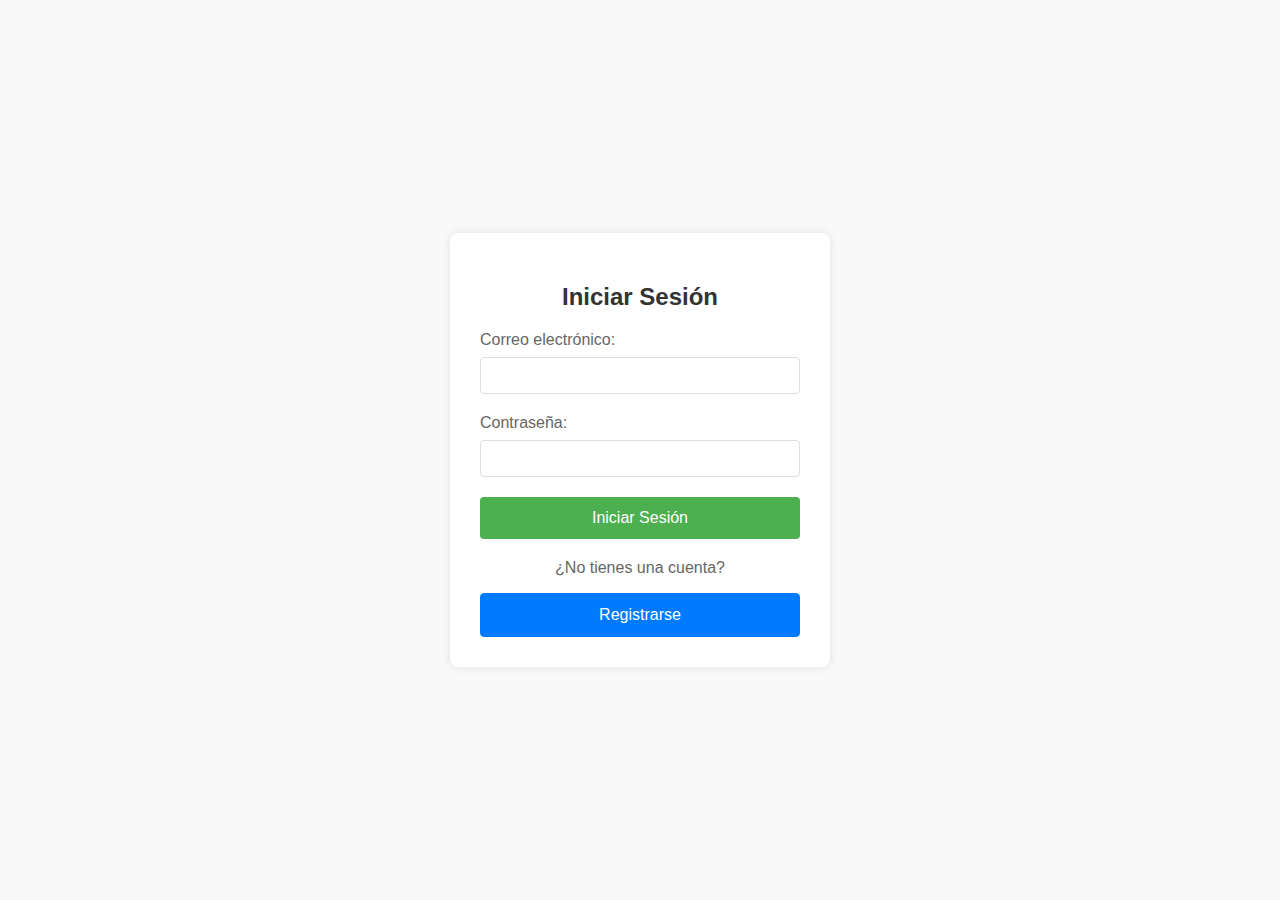
<file: DESKTOP/login.html>
<!DOCTYPE html>
<html lang="en">
<head>
  <meta charset="UTF-8">
  <meta name="viewport" content="width=device-width, initial-scale=1.0">
  <title>Login y Registro</title>
  <link rel="stylesheet" href="css/login.css">
</head>
<body>
  <div class="login-container">
    <form id="login-form">
      <h2>Iniciar Sesión</h2>
      <div class="form-group">
        <label for="email">Correo electrónico:</label>
        <input type="email" id="email" name="email" required>
      </div>
      <div class="form-group">
        <label for="password">Contraseña:</label>
        <input type="password" id="password" name="password" required>
      </div>
      <button type="submit">Iniciar Sesión</button>
    </form>
    <div class="register-link">
      <p>¿No tienes una cuenta?</p>
      <button id="register-link-btn">Registrarse</button>
    </div>
  </div>

  <script>
    document.getElementById('register-link-btn').onclick = function() {
      window.location.href = "register.html";
    };
  </script>
</body>
</html>
</file>
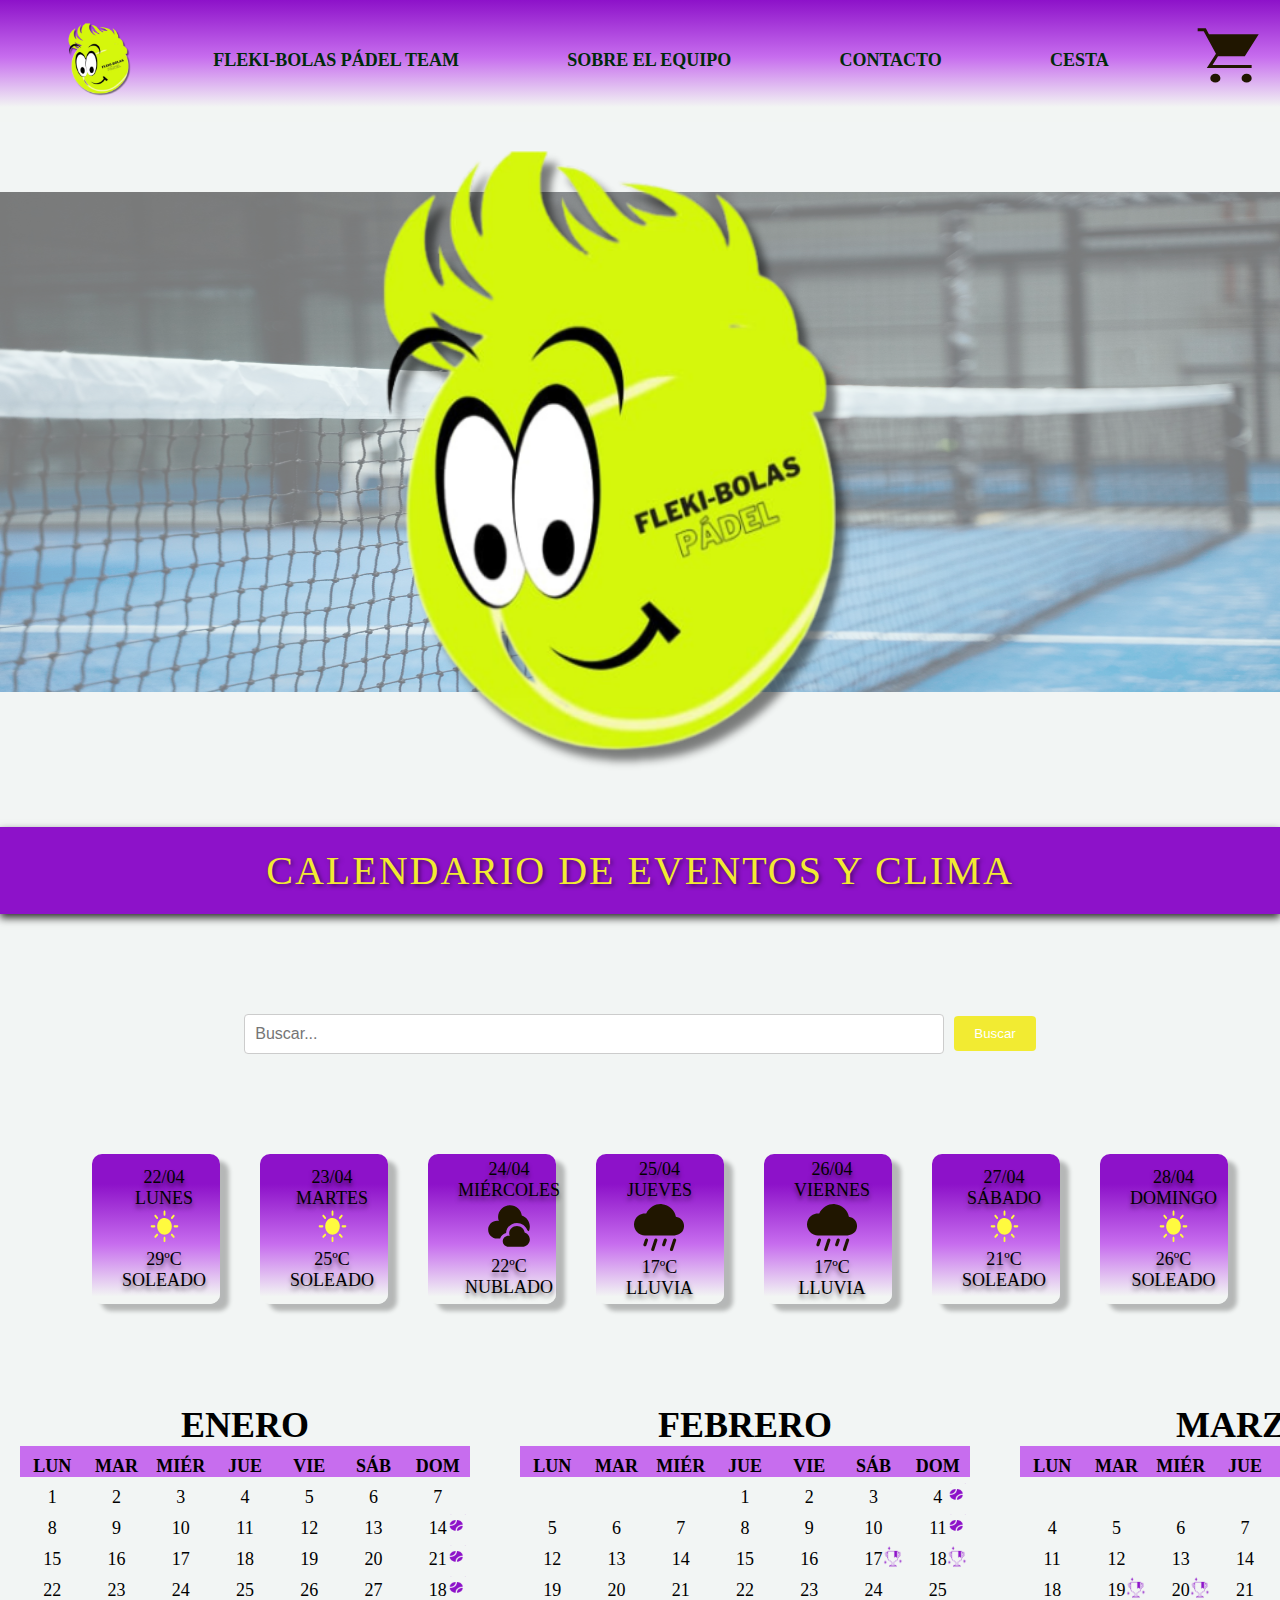
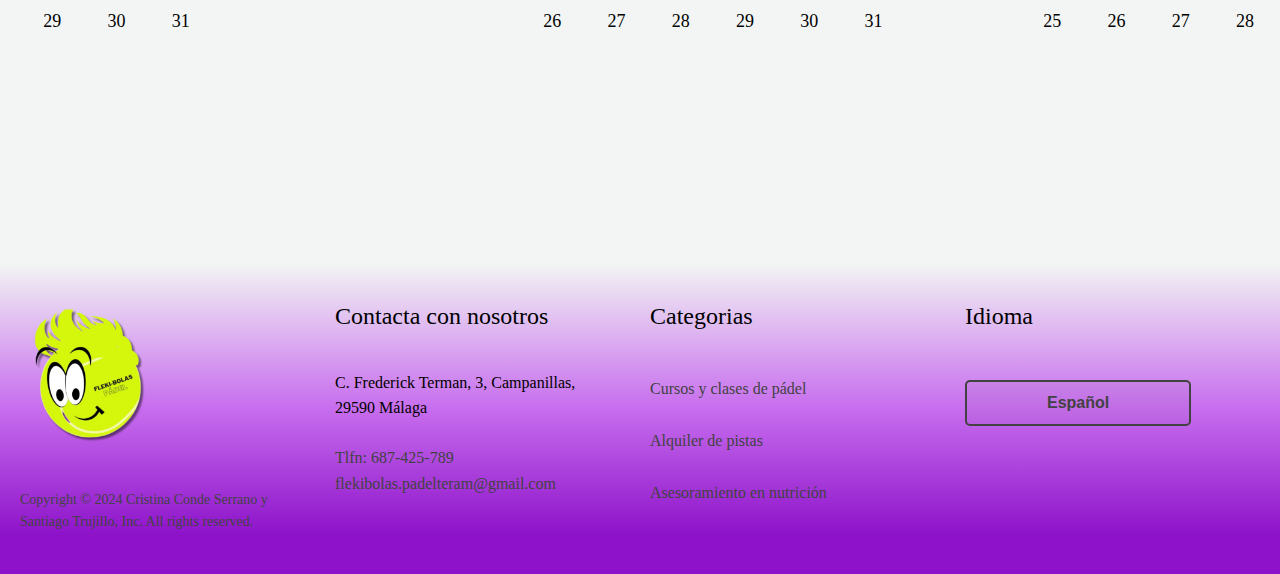
<file: DESKTOP/paginaInicioConLogin.html>
<!DOCTYPE html>
<html lang="en">
<head>
  <meta charset="UTF-8" />
  <meta http-equiv="X-UA-Compatible" content="IE=Edge">
  <meta name="viewport" content="width=device-width, initial-scale=1">
  <title>FLEKI-BOLAS PADEL TEAM</title>
  <link rel="preconnect" href="https://fonts.googleapis.com">
  <link rel="preconnect" href="https://fonts.gstatic.com" crossorigin>
  <link href="https://fonts.googleapis.com/css2?family=Roboto:wght@400;500;700&display=swap" rel="stylesheet">
  <link rel="preconnect" href="https://fonts.googleapis.com">
  <link rel="preconnect" href="https://fonts.gstatic.com" crossorigin>
  <link href="https://fonts.googleapis.com/css2?family=Inter:wght@400&display=swap" rel="stylesheet">
  <link rel="preconnect" href="https://fonts.googleapis.com">
  <link rel="preconnect" href="https://fonts.gstatic.com" crossorigin>
  <link href="https://fonts.googleapis.com/css2?family=Roboto+Flex:wght@400&display=swap" rel="stylesheet">
  <link rel="stylesheet" href="css/paginaInicioConLogin.css" />
  <link rel="stylesheet" href="css/prueba.css" />
  <script src="js/script.js"></script>
</head>
<div>
  <nav class="navegacion">
    <div class="header">
      <div class="logo-fleki">
        <img src="css/imagen/logo-fleki.png" alt="logo-fleki" class="logo-fleki">
      </div>
      <div class="fleki-bolas-padel-team">
        FLEKI-BOLAS PÁDEL TEAM
      </div>
      <div class="sobre-el-equipo">
        SOBRE EL EQUIPO
      </div>
      <div class="contacto">
        CONTACTO
      </div>
      <div class="carrito">
        CESTA 
      </div>
      <div class="icono-usuario">
        <svg xmlns="http://www.w3.org/2000/svg" width="62" height="55" viewBox="0 0 62 55" fill="none">
          <path d="M18.36 54.5884C16.9533 54.5884 15.7677 54.1665 14.8033 53.3226C13.8388 52.4787 13.3577 51.4423 13.36 50.2134C13.3622 48.9845 13.8433 47.9472 14.8033 47.1013C15.7677 46.2594 16.9533 45.8384 18.36 45.8384C19.7666 45.8384 20.9511 46.2594 21.9133 47.1013C22.8755 47.9433 23.3577 48.9806 23.36 50.2134C23.3622 51.4462 22.88 52.4826 21.9133 53.3226C20.9466 54.1626 19.7622 54.5845 18.36 54.5884ZM49.64 54.5884C48.2355 54.5884 47.0511 54.1665 46.0866 53.3226C45.1222 52.4787 44.64 51.4423 44.64 50.2134C44.64 48.9845 45.1222 47.9472 46.0866 47.1013C47.0511 46.2594 48.2355 45.8384 49.64 45.8384C51.0444 45.8384 52.23 46.2594 53.1966 47.1013C54.1588 47.9452 54.64 48.9826 54.64 50.2134C54.64 51.4423 54.1588 52.4787 53.1966 53.3226C52.2322 54.1665 51.0466 54.5884 49.64 54.5884ZM11.9733 6.12508H61.72L47.8266 28.3384H21L15.5366 37.0884H54.64V40.0051H9.80329L18.95 25.7134L6.69329 3.20841H0.666626V0.291748H8.80663L11.9733 6.12508Z" fill="#201600"/>
          </svg>
      </div>
    </div>
  </nav>

  <div class="contenedor-zona-1">
    <img src="css/imagen/card-3.jpg" alt="campo-padel-vacio-vista-lateral" class="imagen-zona-1-1">
    <img src="css/imagen/logo-fleki.png" alt="logo-fleki" class="imagen-zona-1-2">
  </div>

  <div class="texto-zona-2">
    CALENDARIO DE EVENTOS Y CLIMA
  </div>

  <div class="contenedor-busqueda">
    <input type="text" id="search-input" placeholder="Buscar...">
    <button id="search-btn">Buscar</button>
  </div>

  <div class="card-tiempo">
    <div class="card-dias">
      <div class="card-texto-lunes">
        <p>22/04</p>
        <p>LUNES</p>
        <svg xmlns="http://www.w3.org/2000/svg" width="31" height="35" viewBox="0 0 31 35" fill="none">
          <path d="M14.5855 5.77435V2.61986C14.5855 2.34098 14.6822 2.07353 14.8543 1.87634C15.0265 1.67914 15.2599 1.56836 15.5033 1.56836C15.7467 1.56836 15.9801 1.67914 16.1523 1.87634C16.3244 2.07353 16.4211 2.34098 16.4211 2.61986V5.77435C16.4211 6.05323 16.3244 6.32068 16.1523 6.51788C15.9801 6.71507 15.7467 6.82585 15.5033 6.82585C15.2599 6.82585 15.0265 6.71507 14.8543 6.51788C14.6822 6.32068 14.5855 6.05323 14.5855 5.77435ZM15.5033 8.92885C14.0512 8.92885 12.6316 9.42221 11.4242 10.3465C10.2168 11.2708 9.27577 12.5846 8.72006 14.1217C8.16435 15.6588 8.01895 17.3502 8.30225 18.9819C8.58555 20.6137 9.28482 22.1126 10.3116 23.289C11.3384 24.4655 12.6467 25.2666 14.0709 25.5912C15.4952 25.9158 16.9714 25.7492 18.313 25.1125C19.6546 24.4758 20.8013 23.3976 21.608 22.0143C22.4148 20.6309 22.8454 19.0046 22.8454 17.3408C22.8433 15.1106 22.0691 12.9724 20.6926 11.3954C19.3162 9.81833 17.4499 8.93129 15.5033 8.92885ZM7.51186 9.67279C7.68407 9.87009 7.91763 9.98094 8.16117 9.98094C8.40472 9.98094 8.63828 9.87009 8.81049 9.67279C8.9827 9.47548 9.07945 9.20788 9.07945 8.92885C9.07945 8.64982 8.9827 8.38222 8.81049 8.18492L6.97496 6.08192C6.80275 5.88461 6.56919 5.77377 6.32564 5.77377C6.0821 5.77377 5.84853 5.88461 5.67632 6.08192C5.50411 6.27922 5.40737 6.54682 5.40737 6.82585C5.40737 7.10488 5.50411 7.37249 5.67632 7.56979L7.51186 9.67279ZM7.51186 25.0089L5.67632 27.1119C5.50411 27.3092 5.40737 27.5768 5.40737 27.8558C5.40737 28.1349 5.50411 28.4025 5.67632 28.5998C5.84853 28.7971 6.0821 28.9079 6.32564 28.9079C6.56919 28.9079 6.80275 28.7971 6.97496 28.5998L8.81049 26.4968C8.89576 26.3991 8.9634 26.2831 9.00955 26.1554C9.0557 26.0278 9.07945 25.891 9.07945 25.7528C9.07945 25.6147 9.0557 25.4779 9.00955 25.3502C8.9634 25.2226 8.89576 25.1066 8.81049 25.0089C8.72522 24.9112 8.62399 24.8337 8.51258 24.7808C8.40117 24.728 8.28176 24.7007 8.16117 24.7007C8.04058 24.7007 7.92118 24.728 7.80976 24.7808C7.69835 24.8337 7.59713 24.9112 7.51186 25.0089ZM22.8454 9.98035C22.966 9.98046 23.0854 9.95335 23.1968 9.90058C23.3082 9.84781 23.4094 9.7704 23.4947 9.67279L25.3303 7.56979C25.5025 7.37249 25.5992 7.10488 25.5992 6.82585C25.5992 6.54682 25.5025 6.27922 25.3303 6.08192C25.1581 5.88461 24.9245 5.77377 24.681 5.77377C24.4374 5.77377 24.2038 5.88461 24.0316 6.08192L22.1961 8.18492C22.0676 8.33197 21.9801 8.51941 21.9446 8.72349C21.9091 8.92757 21.9273 9.13912 21.9968 9.33136C22.0664 9.52359 22.1841 9.68788 22.3352 9.8034C22.4862 9.91893 22.6638 9.98051 22.8454 9.98035ZM23.4947 25.0089C23.3225 24.8116 23.089 24.7007 22.8454 24.7007C22.6019 24.7007 22.3683 24.8116 22.1961 25.0089C22.0239 25.2062 21.9271 25.4738 21.9271 25.7528C21.9271 26.0319 22.0239 26.2995 22.1961 26.4968L24.0316 28.5998C24.1169 28.6975 24.2181 28.775 24.3295 28.8278C24.441 28.8807 24.5604 28.9079 24.681 28.9079C24.8015 28.9079 24.9209 28.8807 25.0324 28.8278C25.1438 28.775 25.245 28.6975 25.3303 28.5998C25.4155 28.5021 25.4832 28.3861 25.5293 28.2584C25.5755 28.1308 25.5992 27.994 25.5992 27.8558C25.5992 27.7177 25.5755 27.5809 25.5293 27.4532C25.4832 27.3256 25.4155 27.2096 25.3303 27.1119L23.4947 25.0089ZM6.32564 17.3408C6.32564 17.062 6.22895 16.7945 6.05684 16.5973C5.88472 16.4001 5.65128 16.2893 5.40788 16.2893H2.65458C2.41118 16.2893 2.17774 16.4001 2.00562 16.5973C1.83351 16.7945 1.73682 17.062 1.73682 17.3408C1.73682 17.6197 1.83351 17.8872 2.00562 18.0844C2.17774 18.2816 2.41118 18.3923 2.65458 18.3923H5.40788C5.65128 18.3923 5.88472 18.2816 6.05684 18.0844C6.22895 17.8872 6.32564 17.6197 6.32564 17.3408ZM15.5033 27.8558C15.2599 27.8558 15.0265 27.9666 14.8543 28.1638C14.6822 28.361 14.5855 28.6285 14.5855 28.9073V32.0618C14.5855 32.3407 14.6822 32.6082 14.8543 32.8053C15.0265 33.0025 15.2599 33.1133 15.5033 33.1133C15.7467 33.1133 15.9801 33.0025 16.1523 32.8053C16.3244 32.6082 16.4211 32.3407 16.4211 32.0618V28.9073C16.4211 28.6285 16.3244 28.361 16.1523 28.1638C15.9801 27.9666 15.7467 27.8558 15.5033 27.8558ZM28.352 16.2893H25.5987C25.3553 16.2893 25.1219 16.4001 24.9498 16.5973C24.7776 16.7945 24.681 17.062 24.681 17.3408C24.681 17.6197 24.7776 17.8872 24.9498 18.0844C25.1219 18.2816 25.3553 18.3923 25.5987 18.3923H28.352C28.5954 18.3923 28.8289 18.2816 29.001 18.0844C29.1731 17.8872 29.2698 17.6197 29.2698 17.3408C29.2698 17.062 29.1731 16.7945 29.001 16.5973C28.8289 16.4001 28.5954 16.2893 28.352 16.2893Z" fill="#FFFA3F" class="card-icono"/>
          </svg>
        <p>29ºC</p>
        <p>SOLEADO</p>
      </div>
    </div>

    <div class="card-dias">
      <div class="card-texto-lunes">
        <p>23/04</p>
        <p>MARTES</p>
        <svg xmlns="http://www.w3.org/2000/svg" width="31" height="35" viewBox="0 0 31 35" fill="none">
          <path d="M14.5855 5.77435V2.61986C14.5855 2.34098 14.6822 2.07353 14.8543 1.87634C15.0265 1.67914 15.2599 1.56836 15.5033 1.56836C15.7467 1.56836 15.9801 1.67914 16.1523 1.87634C16.3244 2.07353 16.4211 2.34098 16.4211 2.61986V5.77435C16.4211 6.05323 16.3244 6.32068 16.1523 6.51788C15.9801 6.71507 15.7467 6.82585 15.5033 6.82585C15.2599 6.82585 15.0265 6.71507 14.8543 6.51788C14.6822 6.32068 14.5855 6.05323 14.5855 5.77435ZM15.5033 8.92885C14.0512 8.92885 12.6316 9.42221 11.4242 10.3465C10.2168 11.2708 9.27577 12.5846 8.72006 14.1217C8.16435 15.6588 8.01895 17.3502 8.30225 18.9819C8.58555 20.6137 9.28482 22.1126 10.3116 23.289C11.3384 24.4655 12.6467 25.2666 14.0709 25.5912C15.4952 25.9158 16.9714 25.7492 18.313 25.1125C19.6546 24.4758 20.8013 23.3976 21.608 22.0143C22.4148 20.6309 22.8454 19.0046 22.8454 17.3408C22.8433 15.1106 22.0691 12.9724 20.6926 11.3954C19.3162 9.81833 17.4499 8.93129 15.5033 8.92885ZM7.51186 9.67279C7.68407 9.87009 7.91763 9.98094 8.16117 9.98094C8.40472 9.98094 8.63828 9.87009 8.81049 9.67279C8.9827 9.47548 9.07945 9.20788 9.07945 8.92885C9.07945 8.64982 8.9827 8.38222 8.81049 8.18492L6.97496 6.08192C6.80275 5.88461 6.56919 5.77377 6.32564 5.77377C6.0821 5.77377 5.84853 5.88461 5.67632 6.08192C5.50411 6.27922 5.40737 6.54682 5.40737 6.82585C5.40737 7.10488 5.50411 7.37249 5.67632 7.56979L7.51186 9.67279ZM7.51186 25.0089L5.67632 27.1119C5.50411 27.3092 5.40737 27.5768 5.40737 27.8558C5.40737 28.1349 5.50411 28.4025 5.67632 28.5998C5.84853 28.7971 6.0821 28.9079 6.32564 28.9079C6.56919 28.9079 6.80275 28.7971 6.97496 28.5998L8.81049 26.4968C8.89576 26.3991 8.9634 26.2831 9.00955 26.1554C9.0557 26.0278 9.07945 25.891 9.07945 25.7528C9.07945 25.6147 9.0557 25.4779 9.00955 25.3502C8.9634 25.2226 8.89576 25.1066 8.81049 25.0089C8.72522 24.9112 8.62399 24.8337 8.51258 24.7808C8.40117 24.728 8.28176 24.7007 8.16117 24.7007C8.04058 24.7007 7.92118 24.728 7.80976 24.7808C7.69835 24.8337 7.59713 24.9112 7.51186 25.0089ZM22.8454 9.98035C22.966 9.98046 23.0854 9.95335 23.1968 9.90058C23.3082 9.84781 23.4094 9.7704 23.4947 9.67279L25.3303 7.56979C25.5025 7.37249 25.5992 7.10488 25.5992 6.82585C25.5992 6.54682 25.5025 6.27922 25.3303 6.08192C25.1581 5.88461 24.9245 5.77377 24.681 5.77377C24.4374 5.77377 24.2038 5.88461 24.0316 6.08192L22.1961 8.18492C22.0676 8.33197 21.9801 8.51941 21.9446 8.72349C21.9091 8.92757 21.9273 9.13912 21.9968 9.33136C22.0664 9.52359 22.1841 9.68788 22.3352 9.8034C22.4862 9.91893 22.6638 9.98051 22.8454 9.98035ZM23.4947 25.0089C23.3225 24.8116 23.089 24.7007 22.8454 24.7007C22.6019 24.7007 22.3683 24.8116 22.1961 25.0089C22.0239 25.2062 21.9271 25.4738 21.9271 25.7528C21.9271 26.0319 22.0239 26.2995 22.1961 26.4968L24.0316 28.5998C24.1169 28.6975 24.2181 28.775 24.3295 28.8278C24.441 28.8807 24.5604 28.9079 24.681 28.9079C24.8015 28.9079 24.9209 28.8807 25.0324 28.8278C25.1438 28.775 25.245 28.6975 25.3303 28.5998C25.4155 28.5021 25.4832 28.3861 25.5293 28.2584C25.5755 28.1308 25.5992 27.994 25.5992 27.8558C25.5992 27.7177 25.5755 27.5809 25.5293 27.4532C25.4832 27.3256 25.4155 27.2096 25.3303 27.1119L23.4947 25.0089ZM6.32564 17.3408C6.32564 17.062 6.22895 16.7945 6.05684 16.5973C5.88472 16.4001 5.65128 16.2893 5.40788 16.2893H2.65458C2.41118 16.2893 2.17774 16.4001 2.00562 16.5973C1.83351 16.7945 1.73682 17.062 1.73682 17.3408C1.73682 17.6197 1.83351 17.8872 2.00562 18.0844C2.17774 18.2816 2.41118 18.3923 2.65458 18.3923H5.40788C5.65128 18.3923 5.88472 18.2816 6.05684 18.0844C6.22895 17.8872 6.32564 17.6197 6.32564 17.3408ZM15.5033 27.8558C15.2599 27.8558 15.0265 27.9666 14.8543 28.1638C14.6822 28.361 14.5855 28.6285 14.5855 28.9073V32.0618C14.5855 32.3407 14.6822 32.6082 14.8543 32.8053C15.0265 33.0025 15.2599 33.1133 15.5033 33.1133C15.7467 33.1133 15.9801 33.0025 16.1523 32.8053C16.3244 32.6082 16.4211 32.3407 16.4211 32.0618V28.9073C16.4211 28.6285 16.3244 28.361 16.1523 28.1638C15.9801 27.9666 15.7467 27.8558 15.5033 27.8558ZM28.352 16.2893H25.5987C25.3553 16.2893 25.1219 16.4001 24.9498 16.5973C24.7776 16.7945 24.681 17.062 24.681 17.3408C24.681 17.6197 24.7776 17.8872 24.9498 18.0844C25.1219 18.2816 25.3553 18.3923 25.5987 18.3923H28.352C28.5954 18.3923 28.8289 18.2816 29.001 18.0844C29.1731 17.8872 29.2698 17.6197 29.2698 17.3408C29.2698 17.062 29.1731 16.7945 29.001 16.5973C28.8289 16.4001 28.5954 16.2893 28.352 16.2893Z" fill="#FFFA3F" class="card-icono"/>
          </svg>
        <p>25ºC</p>
        <p>SOLEADO</p>
      </div>
    </div>

    <div class="card-dias">
      <div class="card-texto-lunes">
        <p>24/04</p>
        <p>MIÉRCOLES</p>
        <svg xmlns="http://www.w3.org/2000/svg" width="50" height="50" viewBox="0 0 50 50" fill="none">
          <path d="M38.0958 45.8333C42.3687 45.8333 45.8333 42.5417 45.8333 38.4792C45.8333 35.2625 43.6562 32.5271 40.625 31.5292C40.1979 27.8562 36.9167 25 32.9375 25C28.6625 25 25.1979 28.2917 25.1979 32.3542C25.1979 33.25 25.3687 34.1125 25.6771 34.9083C25.3061 34.8391 24.9295 34.8042 24.5521 34.8042C21.35 34.8042 18.75 37.2708 18.75 40.3188C18.75 43.3646 21.3479 45.8333 24.5542 45.8333H38.0958Z" fill="#201600"/>
          <path d="M44.8979 30.3125C44.4061 29.9312 43.8827 29.5924 43.3333 29.3C41.9583 24.9229 37.7375 21.875 32.9375 21.875C27.2 21.875 22.2625 26.25 22.0792 32.0208C19.3271 32.7916 17.0583 34.8166 16.1063 37.5H13.0958C8.16458 37.5 4.16667 33.55 4.16667 28.677C4.16667 23.802 8.16458 19.852 13.0958 19.852C13.6875 19.852 14.2667 19.9104 14.825 20.0187C14.3356 18.7116 14.0858 17.3269 14.0875 15.9312C14.0875 9.43329 19.4167 4.16663 25.9917 4.16663C32.1167 4.16663 37.1604 8.73746 37.825 14.6145C42.4833 16.2083 45.8333 20.5854 45.8333 25.7354C45.8333 27.3604 45.5 28.9062 44.8979 30.3125Z" fill="#201600"/>
          </svg>
        <p>22ºC</p>
        <p>NUBLADO</p>
      </div>
    </div>

    <div class="card-dias">
      <div class="card-texto-lunes">
        <p>25/04</p>
        <p>JUEVES</p>
        <svg xmlns="http://www.w3.org/2000/svg" width="51" height="51" viewBox="0 0 51 51" fill="none">
          <path d="M12.9937 37.5781C13.1885 37.6431 13.3686 37.7458 13.5236 37.8804C13.6787 38.015 13.8057 38.1788 13.8974 38.3625C13.9892 38.5462 14.0438 38.7462 14.0581 38.951C14.0725 39.1559 14.0464 39.3615 13.9812 39.5563L12.4187 44.2438C12.3598 44.4455 12.2609 44.6334 12.1278 44.796C11.9946 44.9586 11.83 45.0927 11.6439 45.1903C11.4577 45.2878 11.2537 45.3468 11.0442 45.3637C10.8347 45.3806 10.624 45.355 10.4246 45.2886C10.2252 45.2221 10.0413 45.1161 9.88378 44.9769C9.72632 44.8377 9.59855 44.6681 9.50814 44.4784C9.41773 44.2886 9.36653 44.0826 9.3576 43.8726C9.34868 43.6626 9.38221 43.453 9.45619 43.2563L11.0187 38.5688C11.1493 38.1755 11.4307 37.8502 11.8011 37.6645C12.1714 37.4787 12.6004 37.4476 12.9937 37.5781ZM22.3687 37.5781C22.5635 37.6431 22.7436 37.7458 22.8986 37.8804C23.0537 38.015 23.1807 38.1788 23.2724 38.3625C23.3642 38.5462 23.4188 38.7462 23.4331 38.951C23.4475 39.1559 23.4214 39.3615 23.3562 39.5563L20.2312 48.9313C20.1723 49.133 20.0734 49.3209 19.9402 49.4835C19.8071 49.6461 19.6425 49.7802 19.4564 49.8778C19.2702 49.9753 19.0662 50.0343 18.8567 50.0512C18.6472 50.0681 18.4365 50.0425 18.2371 49.9761C18.0377 49.9096 17.8538 49.8036 17.6963 49.6644C17.5388 49.5252 17.4111 49.3556 17.3206 49.1659C17.2302 48.9761 17.179 48.7701 17.1701 48.5601C17.1612 48.3501 17.1947 48.1405 17.2687 47.9438L20.3937 38.5688C20.5243 38.1755 20.8057 37.8502 21.1761 37.6645C21.5464 37.4787 21.9754 37.4476 22.3687 37.5781ZM31.7437 37.5781C31.9385 37.6431 32.1186 37.7458 32.2736 37.8804C32.4287 38.015 32.5557 38.1788 32.6474 38.3625C32.7392 38.5462 32.7938 38.7462 32.8081 38.951C32.8225 39.1559 32.7964 39.3615 32.7312 39.5563L31.1687 44.2438C31.1098 44.4455 31.0109 44.6334 30.8777 44.796C30.7446 44.9586 30.58 45.0927 30.3939 45.1903C30.2077 45.2878 30.0037 45.3468 29.7942 45.3637C29.5847 45.3806 29.374 45.355 29.1746 45.2886C28.9752 45.2221 28.7913 45.1161 28.6338 44.9769C28.4763 44.8377 28.3486 44.6681 28.2581 44.4784C28.1677 44.2886 28.1165 44.0826 28.1076 43.8726C28.0987 43.6626 28.1322 43.453 28.2062 43.2563L29.7687 38.5688C29.8993 38.1755 30.1807 37.8502 30.5511 37.6645C30.9214 37.4787 31.3504 37.4476 31.7437 37.5781ZM41.1187 37.5781C41.3135 37.6431 41.4936 37.7458 41.6486 37.8804C41.8037 38.015 41.9307 38.1788 42.0224 38.3625C42.1142 38.5462 42.1688 38.7462 42.1831 38.951C42.1975 39.1559 42.1714 39.3615 42.1062 39.5563L38.9812 48.9313C38.9223 49.133 38.8234 49.3209 38.6902 49.4835C38.5571 49.6461 38.3925 49.7802 38.2064 49.8778C38.0202 49.9753 37.8162 50.0343 37.6067 50.0512C37.3972 50.0681 37.1865 50.0425 36.9871 49.9761C36.7877 49.9096 36.6038 49.8036 36.4463 49.6644C36.2888 49.5252 36.1611 49.3556 36.0706 49.1659C35.9802 48.9761 35.929 48.7701 35.9201 48.5601C35.9112 48.3501 35.9447 48.1405 36.0187 47.9438L39.1437 38.5688C39.2743 38.1755 39.5557 37.8502 39.9261 37.6645C40.2964 37.4787 40.7254 37.4476 41.1187 37.5781ZM41.8906 15.7094C41.2416 12.438 39.5631 9.46003 37.1006 7.21087C34.638 4.96171 31.5205 3.55933 28.2038 3.20878C24.8872 2.85823 21.5454 3.57788 18.667 5.26253C15.7886 6.94718 13.5247 9.50846 12.2062 12.5719C10.7276 12.4015 9.22972 12.5348 7.80437 12.9635C6.37903 13.3921 5.05618 14.1072 3.91681 15.0649C2.77744 16.0226 1.84553 17.2028 1.17813 18.5332C0.510739 19.8636 0.121906 21.3162 0.03544 22.8021C-0.0510262 24.288 0.166694 25.7759 0.675271 27.1748C1.18385 28.5736 1.97258 29.8539 2.99317 30.9373C4.01377 32.0207 5.24475 32.8844 6.61075 33.4755C7.97676 34.0666 9.44903 34.3727 10.9374 34.375H40.6249C43.0034 34.3777 45.294 33.4763 47.0327 31.8534C48.7714 30.2304 49.8283 28.0072 49.9892 25.6342C50.1501 23.2612 49.403 20.9157 47.8993 19.0729C46.3956 17.2301 44.2476 16.0278 41.8906 15.7094Z" fill="#201600"/>
          </svg>
        <p>17ºC</p>
        <p>LLUVIA</p>
      </div>
    </div>

    <div class="card-dias">
      <div class="card-texto-lunes">
        <p>26/04</p>
        <p>VIERNES</p>
        <svg xmlns="http://www.w3.org/2000/svg" width="51" height="51" viewBox="0 0 51 51" fill="none">
          <path d="M12.9937 37.5781C13.1885 37.6431 13.3686 37.7458 13.5236 37.8804C13.6787 38.015 13.8057 38.1788 13.8974 38.3625C13.9892 38.5462 14.0438 38.7462 14.0581 38.951C14.0725 39.1559 14.0464 39.3615 13.9812 39.5563L12.4187 44.2438C12.3598 44.4455 12.2609 44.6334 12.1278 44.796C11.9946 44.9586 11.83 45.0927 11.6439 45.1903C11.4577 45.2878 11.2537 45.3468 11.0442 45.3637C10.8347 45.3806 10.624 45.355 10.4246 45.2886C10.2252 45.2221 10.0413 45.1161 9.88378 44.9769C9.72632 44.8377 9.59855 44.6681 9.50814 44.4784C9.41773 44.2886 9.36653 44.0826 9.3576 43.8726C9.34868 43.6626 9.38221 43.453 9.45619 43.2563L11.0187 38.5688C11.1493 38.1755 11.4307 37.8502 11.8011 37.6645C12.1714 37.4787 12.6004 37.4476 12.9937 37.5781ZM22.3687 37.5781C22.5635 37.6431 22.7436 37.7458 22.8986 37.8804C23.0537 38.015 23.1807 38.1788 23.2724 38.3625C23.3642 38.5462 23.4188 38.7462 23.4331 38.951C23.4475 39.1559 23.4214 39.3615 23.3562 39.5563L20.2312 48.9313C20.1723 49.133 20.0734 49.3209 19.9402 49.4835C19.8071 49.6461 19.6425 49.7802 19.4564 49.8778C19.2702 49.9753 19.0662 50.0343 18.8567 50.0512C18.6472 50.0681 18.4365 50.0425 18.2371 49.9761C18.0377 49.9096 17.8538 49.8036 17.6963 49.6644C17.5388 49.5252 17.4111 49.3556 17.3206 49.1659C17.2302 48.9761 17.179 48.7701 17.1701 48.5601C17.1612 48.3501 17.1947 48.1405 17.2687 47.9438L20.3937 38.5688C20.5243 38.1755 20.8057 37.8502 21.1761 37.6645C21.5464 37.4787 21.9754 37.4476 22.3687 37.5781ZM31.7437 37.5781C31.9385 37.6431 32.1186 37.7458 32.2736 37.8804C32.4287 38.015 32.5557 38.1788 32.6474 38.3625C32.7392 38.5462 32.7938 38.7462 32.8081 38.951C32.8225 39.1559 32.7964 39.3615 32.7312 39.5563L31.1687 44.2438C31.1098 44.4455 31.0109 44.6334 30.8777 44.796C30.7446 44.9586 30.58 45.0927 30.3939 45.1903C30.2077 45.2878 30.0037 45.3468 29.7942 45.3637C29.5847 45.3806 29.374 45.355 29.1746 45.2886C28.9752 45.2221 28.7913 45.1161 28.6338 44.9769C28.4763 44.8377 28.3486 44.6681 28.2581 44.4784C28.1677 44.2886 28.1165 44.0826 28.1076 43.8726C28.0987 43.6626 28.1322 43.453 28.2062 43.2563L29.7687 38.5688C29.8993 38.1755 30.1807 37.8502 30.5511 37.6645C30.9214 37.4787 31.3504 37.4476 31.7437 37.5781ZM41.1187 37.5781C41.3135 37.6431 41.4936 37.7458 41.6486 37.8804C41.8037 38.015 41.9307 38.1788 42.0224 38.3625C42.1142 38.5462 42.1688 38.7462 42.1831 38.951C42.1975 39.1559 42.1714 39.3615 42.1062 39.5563L38.9812 48.9313C38.9223 49.133 38.8234 49.3209 38.6902 49.4835C38.5571 49.6461 38.3925 49.7802 38.2064 49.8778C38.0202 49.9753 37.8162 50.0343 37.6067 50.0512C37.3972 50.0681 37.1865 50.0425 36.9871 49.9761C36.7877 49.9096 36.6038 49.8036 36.4463 49.6644C36.2888 49.5252 36.1611 49.3556 36.0706 49.1659C35.9802 48.9761 35.929 48.7701 35.9201 48.5601C35.9112 48.3501 35.9447 48.1405 36.0187 47.9438L39.1437 38.5688C39.2743 38.1755 39.5557 37.8502 39.9261 37.6645C40.2964 37.4787 40.7254 37.4476 41.1187 37.5781ZM41.8906 15.7094C41.2416 12.438 39.5631 9.46003 37.1006 7.21087C34.638 4.96171 31.5205 3.55933 28.2038 3.20878C24.8872 2.85823 21.5454 3.57788 18.667 5.26253C15.7886 6.94718 13.5247 9.50846 12.2062 12.5719C10.7276 12.4015 9.22972 12.5348 7.80437 12.9635C6.37903 13.3921 5.05618 14.1072 3.91681 15.0649C2.77744 16.0226 1.84553 17.2028 1.17813 18.5332C0.510739 19.8636 0.121906 21.3162 0.03544 22.8021C-0.0510262 24.288 0.166694 25.7759 0.675271 27.1748C1.18385 28.5736 1.97258 29.8539 2.99317 30.9373C4.01377 32.0207 5.24475 32.8844 6.61075 33.4755C7.97676 34.0666 9.44903 34.3727 10.9374 34.375H40.6249C43.0034 34.3777 45.294 33.4763 47.0327 31.8534C48.7714 30.2304 49.8283 28.0072 49.9892 25.6342C50.1501 23.2612 49.403 20.9157 47.8993 19.0729C46.3956 17.2301 44.2476 16.0278 41.8906 15.7094Z" fill="#201600"/>
          </svg>
        <p>17ºC</p>
        <p>LLUVIA</p>
      </div>
    </div>

    <div class="card-dias">
      <div class="card-texto-lunes">
        <p>27/04</p>
        <p>SÁBADO</p>
        <svg xmlns="http://www.w3.org/2000/svg" width="31" height="35" viewBox="0 0 31 35" fill="none">
          <path d="M14.5855 5.77435V2.61986C14.5855 2.34098 14.6822 2.07353 14.8543 1.87634C15.0265 1.67914 15.2599 1.56836 15.5033 1.56836C15.7467 1.56836 15.9801 1.67914 16.1523 1.87634C16.3244 2.07353 16.4211 2.34098 16.4211 2.61986V5.77435C16.4211 6.05323 16.3244 6.32068 16.1523 6.51788C15.9801 6.71507 15.7467 6.82585 15.5033 6.82585C15.2599 6.82585 15.0265 6.71507 14.8543 6.51788C14.6822 6.32068 14.5855 6.05323 14.5855 5.77435ZM15.5033 8.92885C14.0512 8.92885 12.6316 9.42221 11.4242 10.3465C10.2168 11.2708 9.27577 12.5846 8.72006 14.1217C8.16435 15.6588 8.01895 17.3502 8.30225 18.9819C8.58555 20.6137 9.28482 22.1126 10.3116 23.289C11.3384 24.4655 12.6467 25.2666 14.0709 25.5912C15.4952 25.9158 16.9714 25.7492 18.313 25.1125C19.6546 24.4758 20.8013 23.3976 21.608 22.0143C22.4148 20.6309 22.8454 19.0046 22.8454 17.3408C22.8433 15.1106 22.0691 12.9724 20.6926 11.3954C19.3162 9.81833 17.4499 8.93129 15.5033 8.92885ZM7.51186 9.67279C7.68407 9.87009 7.91763 9.98094 8.16117 9.98094C8.40472 9.98094 8.63828 9.87009 8.81049 9.67279C8.9827 9.47548 9.07945 9.20788 9.07945 8.92885C9.07945 8.64982 8.9827 8.38222 8.81049 8.18492L6.97496 6.08192C6.80275 5.88461 6.56919 5.77377 6.32564 5.77377C6.0821 5.77377 5.84853 5.88461 5.67632 6.08192C5.50411 6.27922 5.40737 6.54682 5.40737 6.82585C5.40737 7.10488 5.50411 7.37249 5.67632 7.56979L7.51186 9.67279ZM7.51186 25.0089L5.67632 27.1119C5.50411 27.3092 5.40737 27.5768 5.40737 27.8558C5.40737 28.1349 5.50411 28.4025 5.67632 28.5998C5.84853 28.7971 6.0821 28.9079 6.32564 28.9079C6.56919 28.9079 6.80275 28.7971 6.97496 28.5998L8.81049 26.4968C8.89576 26.3991 8.9634 26.2831 9.00955 26.1554C9.0557 26.0278 9.07945 25.891 9.07945 25.7528C9.07945 25.6147 9.0557 25.4779 9.00955 25.3502C8.9634 25.2226 8.89576 25.1066 8.81049 25.0089C8.72522 24.9112 8.62399 24.8337 8.51258 24.7808C8.40117 24.728 8.28176 24.7007 8.16117 24.7007C8.04058 24.7007 7.92118 24.728 7.80976 24.7808C7.69835 24.8337 7.59713 24.9112 7.51186 25.0089ZM22.8454 9.98035C22.966 9.98046 23.0854 9.95335 23.1968 9.90058C23.3082 9.84781 23.4094 9.7704 23.4947 9.67279L25.3303 7.56979C25.5025 7.37249 25.5992 7.10488 25.5992 6.82585C25.5992 6.54682 25.5025 6.27922 25.3303 6.08192C25.1581 5.88461 24.9245 5.77377 24.681 5.77377C24.4374 5.77377 24.2038 5.88461 24.0316 6.08192L22.1961 8.18492C22.0676 8.33197 21.9801 8.51941 21.9446 8.72349C21.9091 8.92757 21.9273 9.13912 21.9968 9.33136C22.0664 9.52359 22.1841 9.68788 22.3352 9.8034C22.4862 9.91893 22.6638 9.98051 22.8454 9.98035ZM23.4947 25.0089C23.3225 24.8116 23.089 24.7007 22.8454 24.7007C22.6019 24.7007 22.3683 24.8116 22.1961 25.0089C22.0239 25.2062 21.9271 25.4738 21.9271 25.7528C21.9271 26.0319 22.0239 26.2995 22.1961 26.4968L24.0316 28.5998C24.1169 28.6975 24.2181 28.775 24.3295 28.8278C24.441 28.8807 24.5604 28.9079 24.681 28.9079C24.8015 28.9079 24.9209 28.8807 25.0324 28.8278C25.1438 28.775 25.245 28.6975 25.3303 28.5998C25.4155 28.5021 25.4832 28.3861 25.5293 28.2584C25.5755 28.1308 25.5992 27.994 25.5992 27.8558C25.5992 27.7177 25.5755 27.5809 25.5293 27.4532C25.4832 27.3256 25.4155 27.2096 25.3303 27.1119L23.4947 25.0089ZM6.32564 17.3408C6.32564 17.062 6.22895 16.7945 6.05684 16.5973C5.88472 16.4001 5.65128 16.2893 5.40788 16.2893H2.65458C2.41118 16.2893 2.17774 16.4001 2.00562 16.5973C1.83351 16.7945 1.73682 17.062 1.73682 17.3408C1.73682 17.6197 1.83351 17.8872 2.00562 18.0844C2.17774 18.2816 2.41118 18.3923 2.65458 18.3923H5.40788C5.65128 18.3923 5.88472 18.2816 6.05684 18.0844C6.22895 17.8872 6.32564 17.6197 6.32564 17.3408ZM15.5033 27.8558C15.2599 27.8558 15.0265 27.9666 14.8543 28.1638C14.6822 28.361 14.5855 28.6285 14.5855 28.9073V32.0618C14.5855 32.3407 14.6822 32.6082 14.8543 32.8053C15.0265 33.0025 15.2599 33.1133 15.5033 33.1133C15.7467 33.1133 15.9801 33.0025 16.1523 32.8053C16.3244 32.6082 16.4211 32.3407 16.4211 32.0618V28.9073C16.4211 28.6285 16.3244 28.361 16.1523 28.1638C15.9801 27.9666 15.7467 27.8558 15.5033 27.8558ZM28.352 16.2893H25.5987C25.3553 16.2893 25.1219 16.4001 24.9498 16.5973C24.7776 16.7945 24.681 17.062 24.681 17.3408C24.681 17.6197 24.7776 17.8872 24.9498 18.0844C25.1219 18.2816 25.3553 18.3923 25.5987 18.3923H28.352C28.5954 18.3923 28.8289 18.2816 29.001 18.0844C29.1731 17.8872 29.2698 17.6197 29.2698 17.3408C29.2698 17.062 29.1731 16.7945 29.001 16.5973C28.8289 16.4001 28.5954 16.2893 28.352 16.2893Z" fill="#FFFA3F" class="card-icono"/>
          </svg>
        <p>21ºC</p>
        <p>SOLEADO</p>
      </div>
    </div>

    <div class="card-dias">
      <div class="card-texto-lunes">
        <p>28/04</p>
        <p>DOMINGO</p>
        <svg xmlns="http://www.w3.org/2000/svg" width="31" height="35" viewBox="0 0 31 35" fill="none">
          <path d="M14.5855 5.77435V2.61986C14.5855 2.34098 14.6822 2.07353 14.8543 1.87634C15.0265 1.67914 15.2599 1.56836 15.5033 1.56836C15.7467 1.56836 15.9801 1.67914 16.1523 1.87634C16.3244 2.07353 16.4211 2.34098 16.4211 2.61986V5.77435C16.4211 6.05323 16.3244 6.32068 16.1523 6.51788C15.9801 6.71507 15.7467 6.82585 15.5033 6.82585C15.2599 6.82585 15.0265 6.71507 14.8543 6.51788C14.6822 6.32068 14.5855 6.05323 14.5855 5.77435ZM15.5033 8.92885C14.0512 8.92885 12.6316 9.42221 11.4242 10.3465C10.2168 11.2708 9.27577 12.5846 8.72006 14.1217C8.16435 15.6588 8.01895 17.3502 8.30225 18.9819C8.58555 20.6137 9.28482 22.1126 10.3116 23.289C11.3384 24.4655 12.6467 25.2666 14.0709 25.5912C15.4952 25.9158 16.9714 25.7492 18.313 25.1125C19.6546 24.4758 20.8013 23.3976 21.608 22.0143C22.4148 20.6309 22.8454 19.0046 22.8454 17.3408C22.8433 15.1106 22.0691 12.9724 20.6926 11.3954C19.3162 9.81833 17.4499 8.93129 15.5033 8.92885ZM7.51186 9.67279C7.68407 9.87009 7.91763 9.98094 8.16117 9.98094C8.40472 9.98094 8.63828 9.87009 8.81049 9.67279C8.9827 9.47548 9.07945 9.20788 9.07945 8.92885C9.07945 8.64982 8.9827 8.38222 8.81049 8.18492L6.97496 6.08192C6.80275 5.88461 6.56919 5.77377 6.32564 5.77377C6.0821 5.77377 5.84853 5.88461 5.67632 6.08192C5.50411 6.27922 5.40737 6.54682 5.40737 6.82585C5.40737 7.10488 5.50411 7.37249 5.67632 7.56979L7.51186 9.67279ZM7.51186 25.0089L5.67632 27.1119C5.50411 27.3092 5.40737 27.5768 5.40737 27.8558C5.40737 28.1349 5.50411 28.4025 5.67632 28.5998C5.84853 28.7971 6.0821 28.9079 6.32564 28.9079C6.56919 28.9079 6.80275 28.7971 6.97496 28.5998L8.81049 26.4968C8.89576 26.3991 8.9634 26.2831 9.00955 26.1554C9.0557 26.0278 9.07945 25.891 9.07945 25.7528C9.07945 25.6147 9.0557 25.4779 9.00955 25.3502C8.9634 25.2226 8.89576 25.1066 8.81049 25.0089C8.72522 24.9112 8.62399 24.8337 8.51258 24.7808C8.40117 24.728 8.28176 24.7007 8.16117 24.7007C8.04058 24.7007 7.92118 24.728 7.80976 24.7808C7.69835 24.8337 7.59713 24.9112 7.51186 25.0089ZM22.8454 9.98035C22.966 9.98046 23.0854 9.95335 23.1968 9.90058C23.3082 9.84781 23.4094 9.7704 23.4947 9.67279L25.3303 7.56979C25.5025 7.37249 25.5992 7.10488 25.5992 6.82585C25.5992 6.54682 25.5025 6.27922 25.3303 6.08192C25.1581 5.88461 24.9245 5.77377 24.681 5.77377C24.4374 5.77377 24.2038 5.88461 24.0316 6.08192L22.1961 8.18492C22.0676 8.33197 21.9801 8.51941 21.9446 8.72349C21.9091 8.92757 21.9273 9.13912 21.9968 9.33136C22.0664 9.52359 22.1841 9.68788 22.3352 9.8034C22.4862 9.91893 22.6638 9.98051 22.8454 9.98035ZM23.4947 25.0089C23.3225 24.8116 23.089 24.7007 22.8454 24.7007C22.6019 24.7007 22.3683 24.8116 22.1961 25.0089C22.0239 25.2062 21.9271 25.4738 21.9271 25.7528C21.9271 26.0319 22.0239 26.2995 22.1961 26.4968L24.0316 28.5998C24.1169 28.6975 24.2181 28.775 24.3295 28.8278C24.441 28.8807 24.5604 28.9079 24.681 28.9079C24.8015 28.9079 24.9209 28.8807 25.0324 28.8278C25.1438 28.775 25.245 28.6975 25.3303 28.5998C25.4155 28.5021 25.4832 28.3861 25.5293 28.2584C25.5755 28.1308 25.5992 27.994 25.5992 27.8558C25.5992 27.7177 25.5755 27.5809 25.5293 27.4532C25.4832 27.3256 25.4155 27.2096 25.3303 27.1119L23.4947 25.0089ZM6.32564 17.3408C6.32564 17.062 6.22895 16.7945 6.05684 16.5973C5.88472 16.4001 5.65128 16.2893 5.40788 16.2893H2.65458C2.41118 16.2893 2.17774 16.4001 2.00562 16.5973C1.83351 16.7945 1.73682 17.062 1.73682 17.3408C1.73682 17.6197 1.83351 17.8872 2.00562 18.0844C2.17774 18.2816 2.41118 18.3923 2.65458 18.3923H5.40788C5.65128 18.3923 5.88472 18.2816 6.05684 18.0844C6.22895 17.8872 6.32564 17.6197 6.32564 17.3408ZM15.5033 27.8558C15.2599 27.8558 15.0265 27.9666 14.8543 28.1638C14.6822 28.361 14.5855 28.6285 14.5855 28.9073V32.0618C14.5855 32.3407 14.6822 32.6082 14.8543 32.8053C15.0265 33.0025 15.2599 33.1133 15.5033 33.1133C15.7467 33.1133 15.9801 33.0025 16.1523 32.8053C16.3244 32.6082 16.4211 32.3407 16.4211 32.0618V28.9073C16.4211 28.6285 16.3244 28.361 16.1523 28.1638C15.9801 27.9666 15.7467 27.8558 15.5033 27.8558ZM28.352 16.2893H25.5987C25.3553 16.2893 25.1219 16.4001 24.9498 16.5973C24.7776 16.7945 24.681 17.062 24.681 17.3408C24.681 17.6197 24.7776 17.8872 24.9498 18.0844C25.1219 18.2816 25.3553 18.3923 25.5987 18.3923H28.352C28.5954 18.3923 28.8289 18.2816 29.001 18.0844C29.1731 17.8872 29.2698 17.6197 29.2698 17.3408C29.2698 17.062 29.1731 16.7945 29.001 16.5973C28.8289 16.4001 28.5954 16.2893 28.352 16.2893Z" fill="#FFFA3F" class="card-icono"/>
          </svg>
        <p>26ºC</p>
        <p>SOLEADO</p>
      </div>
    </div>

    
  </div>

    


  <div class="calendario">
    <div class="mes">
      <h1>ENERO</h1>
      <ol>
        <li class="dias-semana">LUN</li>
        <li class="dias-semana">MAR</li>
        <li class="dias-semana">MIÉR</li>
        <li class="dias-semana">JUE</li>
        <li class="dias-semana">VIE</li>
        <li class="dias-semana">SÁB</li>
        <li class="dias-semana">DOM</li>
        <li>1</li>
        <li>2</li>
        <li>3</li>
        <li>4</li>
        <li>5</li>
        <li>6</li>
        <li>7</li>
        <li>8</li>
        <li>9</li>
        <li>10</li>
        <li>11</li>
        <li>12</li>
        <li>13</li>
        <li class="dia-con-entrenos" onmouseover="mostrarInfo()" onmouseout="ocultarInfo()">14
          <img src="css/imagen/entrenos.png" alt="entrenos" class="bola-entrenos">
          <div class="tarjeta-informacion" id="tarjeta-info-1">
            <h3>ENTRENOS</h3>
            <p>Lugar: GM Pádel</p>
            <p>Descripción: Duración 2h</p>
            <p>Equipos: 10 equipos</p>
            <p>Categoría: 500 Femenino</p>
          </div>
        </li>
        <li>15</li>
        <li>16</li>
        <li>17</li>
        <li>18</li>
        <li>19</li>
        <li>20</li>
        <li class="dia-con-entrenos" onmouseover="mostrarInfo()" onmouseout="ocultarInfo()">21
          <img src="css/imagen/entrenos.png" alt="entrenos" class="bola-entrenos">
          <div class="tarjeta-informacion" id="tarjeta-info-2">
            <h3>ENTRENOS</h3>
            <p>Lugar: GM Pádel</p>
            <p>Descripción: Duración 2h</p>
            <p>Equipos: 10 equipos</p>
            <p>Categoría: 500 Femenino</p>
          </div>
        </li>
        <li>22</li>
        <li>23</li>
        <li>24</li>
        <li>25</li>
        <li>26</li>
        <li>27</li>
        <li class="dia-con-entrenos" onmouseover="mostrarInfo()" onmouseout="ocultarInfo()">18
          <img src="css/imagen/entrenos.png" alt="entrenos" class="bola-entrenos">
          <div class="tarjeta-informacion" id="tarjeta-info-3">
            <h3>ENTRENOS</h3>
            <p>Lugar: GM Pádel</p>
            <p>Descripción: Duración 2h</p>
            <p>Equipos: 10 equipos</p>
            <p>Categoría: 500 Femenino</p>
          </div>
        </li>
        <li>29</li>
        <li>30</li>
        <li>31</li>
      </ol>
    </div>
  
  
  
    <div class="mes">
      <h1>FEBRERO</h1>
      <ol>
        <li class="dias-semana">LUN</li>
        <li class="dias-semana">MAR</li>
        <li class="dias-semana">MIÉR</li>
        <li class="dias-semana">JUE</li>
        <li class="dias-semana">VIE</li>
        <li class="dias-semana">SÁB</li>
        <li class="dias-semana">DOM</li>
        <li class="primer-dia-febrero">1</li>
        <li>2</li>
        <li>3</li>
        <li class="dia-con-entrenos" onmouseover="mostrarInfo()" onmouseout="ocultarInfo()">4
          <img src="css/imagen/entrenos.png" alt="entrenos" class="bola-entrenos">
          <div class="tarjeta-informacion" id="tarjeta-info-4">
            <h3>ENTRENOS</h3>
            <p>Lugar: GM Pádel</p>
            <p>Descripción: Duración 2h</p>
            <p>Equipos: 10 equipos</p>
            <p>Categoría: 500 Femenino</p>
          </div>
        </li>
        <li>5</li>
        <li>6</li>
        <li>7</li>
        <li>8</li>
        <li>9</li>
        <li>10</li>
        <li class="dia-con-entrenos" onmouseover="mostrarInfo()" onmouseout="ocultarInfo()">11
          <img src="css/imagen/entrenos.png" alt="entrenos" class="bola-entrenos">
          <div class="tarjeta-informacion" id="tarjeta-info-5">
            <h3>ENTRENOS</h3>
            <p>Lugar: GM Pádel</p>
            <p>Descripción: Duración 2h</p>
            <p>Equipos: 10 equipos</p>
            <p>Categoría: 500 Femenino</p>
          </div>
        </li>
        <li>12</li>
        <li>13</li>
        <li>14</li>
        <li>15</li>
        <li>16</li>
        <li class="dia-con-torneos" onmouseover="mostrarInfo()" onmouseout="ocultarInfo()">17
          <img src="css/imagen/torneos.png" alt="torneos" class="torneos">
          <div class="tarjeta-informacion" id="tarjeta-info-6">
            <h3>TORNEOS</h3>
            <p>Lugar: GM Pádel</p>
            <p>Descripción: Torneo Express</p>
            <p>Equipos: 7 equipos</p>
            <p>Categoría: 500/Future Femenino</p>
          </div>
        </li>
        <li class="dia-con-torneos" onmouseover="mostrarInfo()" onmouseout="ocultarInfo()">18
          <img src="css/imagen/torneos.png" alt="torneos" class="torneos">
          <div class="tarjeta-informacion" id="tarjeta-info-7">
            <h3>TORNEOS</h3>
            <p>Lugar: GM Pádel</p>
            <p>Descripción: Torneo Express</p>
            <p>Equipos: 7 equipos</p>
            <p>Categoría: 500/Future Femenino</p>
          </div>
        </li>
        <li>19</li>
        <li>20</li>
        <li>21</li>
        <li>22</li>
        <li>23</li>
        <li>24</li>
        <li>25</li>
        <li>26</li>
        <li>27</li>
        <li>28</li>
        <li>29</li>
        <li>30</li>
        <li>31</li>
      </ol>
    </div>
  
    <div class="mes">
      <h1>MARZO</h1>
  
      <ol>
        <li class="dias-semana">LUN</li>
        <li class="dias-semana">MAR</li>
        <li class="dias-semana">MIÉR</li>
        <li class="dias-semana">JUE</li>
        <li class="dias-semana">VIE</li>
        <li class="dias-semana">SÁB</li>
        <li class="dias-semana">DOM</li>
        <li class="primer-dia-marzo">1</li>
        <li>2</li>
        <li class="dia-con-entrenos" onmouseover="mostrarInfo()" onmouseout="ocultarInfo()">3
          <img src="css/imagen/entrenos.png" alt="entrenos" class="bola-entrenos">
          <div class="tarjeta-informacion" id="tarjeta-info-6">
            <h3>ENTRENOS</h3>
            <p>Lugar: GM Pádel</p>
            <p>Descripción: Duración 2h</p>
            <p>Equipos: 10 equipos</p>
            <p>Categoría: 500 Femenino</p>
          </div>
        </li>
        <li>4</li>
        <li>5</li>
        <li>6</li>
        <li>7</li>
        <li>8</li>
        <li>9</li>
        <li class="dia-con-ligas" onmouseover="mostrarInfo()" onmouseout="ocultarInfo()">17
          <img src="css/imagen/ligas.png" alt="ligas" class="ligas">
          <div class="tarjeta-informacion" id="tarjeta-info-7">
            <h3>LIGAS</h3>
            <p>Lugar: GM Pádel</p>
            <p>Descripción: Comienzo de liga fase regular</p>
            <p>Equipos: 40 equipos</p>
            <p>Categoría: 500 Femenino</p>
          </div>
        </li>
        <li>11</li>
        <li>12</li>
        <li>13</li>
        <li>14</li>
        <li>15</li>
        <li>16</li>
        <li>17</li>
        <li>18</li>
        <li class="dia-con-torneos" onmouseover="mostrarInfo()" onmouseout="ocultarInfo()">19
          <img src="css/imagen/torneos.png" alt="torneos" class="torneos">
          <div class="tarjeta-informacion" id="tarjeta-info-8">
            <h3>TORNEOS</h3>
            <p>Lugar: GM Pádel</p>
            <p>Descripción: Torneo Express</p>
            <p>Equipos: 7 equipos</p>
            <p>Categoría: 500/Future Femenino</p>
          </div>
        </li>
        <li class="dia-con-torneos" onmouseover="mostrarInfo()" onmouseout="ocultarInfo()">20
          <img src="css/imagen/torneos.png" alt="torneos" class="torneos">
          <div class="tarjeta-informacion" id="tarjeta-info-9">
            <h3>TORNEOS</h3>
            <p>Lugar: GM Pádel</p>
            <p>Descripción: Torneo Express</p>
            <p>Equipos: 7 equipos</p>
            <p>Categoría: 500/Future Femenino</p>
          </div>
        </li>
        <li>21</li>
        <li>22</li>
        <li>23</li>
        <li>24</li>
        <li>25</li>
        <li>26</li>
        <li>27</li>
        <li>28</li>
        <li>29</li>
        <li>30</li>
        <li class="dia-con-ligas" onmouseover="mostrarInfo()" onmouseout="ocultarInfo()">10
          <img src="css/imagen/ligas.png" alt="ligas" class="ligas">
          <div class="tarjeta-informacion" id="tarjeta-info-10">
            <h3>LIGAS</h3>
            <p>Lugar: GM Pádel</p>
            <p>Descripción: Primer partido contra Las Biznagas</p>
            <p>Equipos: 2 equipos</p>
            <p>Categoría: 500 Femenino</p>
          </div>
        </li>
      </ol>
    </div>
  
    <div class="mes">
      <h1>ABRIL</h1>
      <ol>
        <li class="dias-semana">LUN</li>
        <li class="dias-semana">MAR</li>
        <li class="dias-semana">MIÉR</li>
        <li class="dias-semana">JUE</li>
        <li class="dias-semana">VIE</li>
        <li class="dias-semana">SÁB</li>
        <li class="dias-semana">DOM</li>
        <li class="primer-dia-abril">1</li>
        <li>2</li>
        <li>3</li>
        <li>4</li>
        <li>5</li>
        <li>6</li>
        <li>7</li>
        <li>8</li>
        <li>9</li>
        <li>10</li>
        <li>11</li>
        <li>12</li>
        <li>13</li>
        <li class="dia-con-entrenos" onmouseover="mostrarInfo()" onmouseout="ocultarInfo()">14
          <img src="css/imagen/entrenos.png" alt="entrenos" class="bola-entrenos">
          <div class="tarjeta-informacion" id="tarjeta-info-1">
            <h3>ENTRENOS</h3>
            <p>Lugar: GM Pádel</p>
            <p>Descripción: Duración 2h</p>
            <p>Equipos: 10 equipos</p>
            <p>Categoría: 500 Femenino</p>
          </div>
        </li>
        <li>15</li>
        <li>16</li>
        <li>17</li>
        <li>18</li>
        <li>19</li>
        <li>20</li>
        <li class="dia-con-entrenos" onmouseover="mostrarInfo()" onmouseout="ocultarInfo()">21
          <img src="css/imagen/entrenos.png" alt="entrenos" class="bola-entrenos">
          <div class="tarjeta-informacion" id="tarjeta-info-2">
            <h3>ENTRENOS</h3>
            <p>Lugar: GM Pádel</p>
            <p>Descripción: Duración 2h</p>
            <p>Equipos: 10 equipos</p>
            <p>Categoría: 500 Femenino</p>
          </div>
        </li>
        <li>22</li>
        <li>23</li>
        <li>24</li>
        <li>25</li>
        <li>26</li>
        <li>27</li>
        <li class="dia-con-entrenos" onmouseover="mostrarInfo()" onmouseout="ocultarInfo()">18
          <img src="css/imagen/entrenos.png" alt="entrenos" class="bola-entrenos">
          <div class="tarjeta-informacion" id="tarjeta-info-3">
            <h3>ENTRENOS</h3>
            <p>Lugar: GM Pádel</p>
            <p>Descripción: Duración 2h</p>
            <p>Equipos: 10 equipos</p>
            <p>Categoría: 500 Femenino</p>
          </div>
        </li>
        <li>29</li>
        <li>30</li>
        <li>31</li>
      </ol>
    </div>
  
    <div class="mes">
      <h1>MAYO</h1>
      <ol>
        <li class="dias-semana">LUN</li>
        <li class="dias-semana">MAR</li>
        <li class="dias-semana">MIÉR</li>
        <li class="dias-semana">JUE</li>
        <li class="dias-semana">VIE</li>
        <li class="dias-semana">SÁB</li>
        <li class="dias-semana">DOM</li>
        <li class="primer-dia-mayo">1</li>
        <li>2</li>
        <li>3</li>
        <li class="dia-con-entrenos" onmouseover="mostrarInfo()" onmouseout="ocultarInfo()">4
          <img src="css/imagen/entrenos.png" alt="entrenos" class="bola-entrenos">
          <div class="tarjeta-informacion" id="tarjeta-info-4">
            <h3>ENTRENOS</h3>
            <p>Lugar: GM Pádel</p>
            <p>Descripción: Duración 2h</p>
            <p>Equipos: 10 equipos</p>
            <p>Categoría: 500 Femenino</p>
          </div>
        </li>
        <li>5</li>
        <li>6</li>
        <li>7</li>
        <li>8</li>
        <li>9</li>
        <li>10</li>
        <li class="dia-con-entrenos" onmouseover="mostrarInfo()" onmouseout="ocultarInfo()">11
          <img src="css/imagen/entrenos.png" alt="entrenos" class="bola-entrenos">
          <div class="tarjeta-informacion" id="tarjeta-info-5">
            <h3>ENTRENOS</h3>
            <p>Lugar: GM Pádel</p>
            <p>Descripción: Duración 2h</p>
            <p>Equipos: 10 equipos</p>
            <p>Categoría: 500 Femenino</p>
          </div>
        </li>
        <li>12</li>
        <li>13</li>
        <li>14</li>
        <li>15</li>
        <li>16</li>
        <li class="dia-con-torneos" onmouseover="mostrarInfo()" onmouseout="ocultarInfo()">17
          <img src="css/imagen/torneos.png" alt="torneos" class="torneos">
          <div class="tarjeta-informacion" id="tarjeta-info-6">
            <h3>TORNEOS</h3>
            <p>Lugar: GM Pádel</p>
            <p>Descripción: Torneo Express</p>
            <p>Equipos: 7 equipos</p>
            <p>Categoría: 500/Future Femenino</p>
          </div>
        </li>
        <li class="dia-con-torneos" onmouseover="mostrarInfo()" onmouseout="ocultarInfo()">18
          <img src="css/imagen/torneos.png" alt="torneos" class="torneos">
          <div class="tarjeta-informacion" id="tarjeta-info-7">
            <h3>TORNEOS</h3>
            <p>Lugar: GM Pádel</p>
            <p>Descripción: Torneo Express</p>
            <p>Equipos: 7 equipos</p>
            <p>Categoría: 500/Future Femenino</p>
          </div>
        </li>
        <li>19</li>
        <li>20</li>
        <li>21</li>
        <li>22</li>
        <li>23</li>
        <li>24</li>
        <li>25</li>
        <li>26</li>
        <li>27</li>
        <li>28</li>
        <li>29</li>
        <li>30</li>
        <li>31</li>
      </ol>
    </div>
  
    <div class="mes">
      <h1>JUNIO</h1>
  
      <ol>
        <li class="dias-semana">LUN</li>
        <li class="dias-semana">MAR</li>
        <li class="dias-semana">MIÉR</li>
        <li class="dias-semana">JUE</li>
        <li class="dias-semana">VIE</li>
        <li class="dias-semana">SÁB</li>
        <li class="dias-semana">DOM</li>
        <li class="primer-dia-junio">1</li>
        <li>2</li>
        <li class="dia-con-entrenos" onmouseover="mostrarInfo()" onmouseout="ocultarInfo()">3
          <img src="css/imagen/entrenos.png" alt="entrenos" class="bola-entrenos">
          <div class="tarjeta-informacion" id="tarjeta-info-6">
            <h3>ENTRENOS</h3>
            <p>Lugar: GM Pádel</p>
            <p>Descripción: Duración 2h</p>
            <p>Equipos: 10 equipos</p>
            <p>Categoría: 500 Femenino</p>
          </div>
        </li>
        <li>4</li>
        <li>5</li>
        <li>6</li>
        <li>7</li>
        <li>8</li>
        <li>9</li>
        <li class="dia-con-ligas" onmouseover="mostrarInfo()" onmouseout="ocultarInfo()">17
          <img src="css/imagen/ligas.png" alt="ligas" class="ligas">
          <div class="tarjeta-informacion" id="tarjeta-info-7">
            <h3>LIGAS</h3>
            <p>Lugar: GM Pádel</p>
            <p>Descripción: Comienzo de liga fase regular</p>
            <p>Equipos: 40 equipos</p>
            <p>Categoría: 500 Femenino</p>
          </div>
        </li>
        <li>11</li>
        <li>12</li>
        <li>13</li>
        <li>14</li>
        <li>15</li>
        <li>16</li>
        <li>17</li>
        <li>18</li>
        <li class="dia-con-torneos" onmouseover="mostrarInfo()" onmouseout="ocultarInfo()">19
          <img src="css/imagen/torneos.png" alt="torneos" class="torneos">
          <div class="tarjeta-informacion" id="tarjeta-info-8">
            <h3>TORNEOS</h3>
            <p>Lugar: GM Pádel</p>
            <p>Descripción: Torneo Express</p>
            <p>Equipos: 7 equipos</p>
            <p>Categoría: 500/Future Femenino</p>
          </div>
        </li>
        <li class="dia-con-torneos" onmouseover="mostrarInfo()" onmouseout="ocultarInfo()">20
          <img src="css/imagen/torneos.png" alt="torneos" class="torneos">
          <div class="tarjeta-informacion" id="tarjeta-info-9">
            <h3>TORNEOS</h3>
            <p>Lugar: GM Pádel</p>
            <p>Descripción: Torneo Express</p>
            <p>Equipos: 7 equipos</p>
            <p>Categoría: 500/Future Femenino</p>
          </div>
        </li>
        <li>21</li>
        <li>22</li>
        <li>23</li>
        <li>24</li>
        <li>25</li>
        <li>26</li>
        <li>27</li>
        <li>28</li>
        <li>29</li>
        <li>30</li>
        <li class="dia-con-ligas" onmouseover="mostrarInfo()" onmouseout="ocultarInfo()">10
          <img src="css/imagen/ligas.png" alt="ligas" class="ligas">
          <div class="tarjeta-informacion" id="tarjeta-info-10">
            <h3>LIGAS</h3>
            <p>Lugar: GM Pádel</p>
            <p>Descripción: Primer partido contra Las Biznagas</p>
            <p>Equipos: 2 equipos</p>
            <p>Categoría: 500 Femenino</p>
          </div>
        </li>
      </ol>
    </div>
  </div>
  </div>
 

  

  <footer class="footer">
    <div class="container grid grid--footer-cols">
        <div class="logo-col">
            <a href="#" class="footer-logo"><img class="logo" src="css/imagen/logo-fleki.png" alt="logo equis"></a>
            <p class="copyright">Copyright &copy; 2024 Cristina Conde Serrano y Santiago Trujillo, Inc. All rights reserved.
            </p>
        </div>
        <div class="address-col">
            <p class="footer-heading">Contacta con nosotros</p>
            <address class="contacts">
                <p class="address">
                    C. Frederick Terman, 3, Campanillas,<br>29590 Málaga
                </p>
                <p>
                    <a class="footer-link" href="tel:687-425-789">Tlfn: 687-425-789</a>
                    <br>
                    <a class="footer-link" href="email@email.com">flekibolas.padelteram@gmail.com</a>
                </p>
            </address>
        </div>
        <nav class="nav-col">
            <p class="footer-heading">Categorias</p>
            <ul class="footer-nav">
                <li><a class="footer-link" href="#">Cursos y clases de pádel</a></li>
                <li><a class="footer-link" href="#">Alquiler de pistas</a></li>
                <li><a class="footer-link" href="#">Asesoramiento en nutrición</a></li>
            </ul>
        </nav>
        <nav class="nav-col">
            <p class="footer-heading">Idioma</p>
            <ul class="footer-nav">
                <li><button class="idioma-boton">Español</button></li>
            </ul>
        </nav>
    </div>
</footer>
  
</body>
</html>
</file>
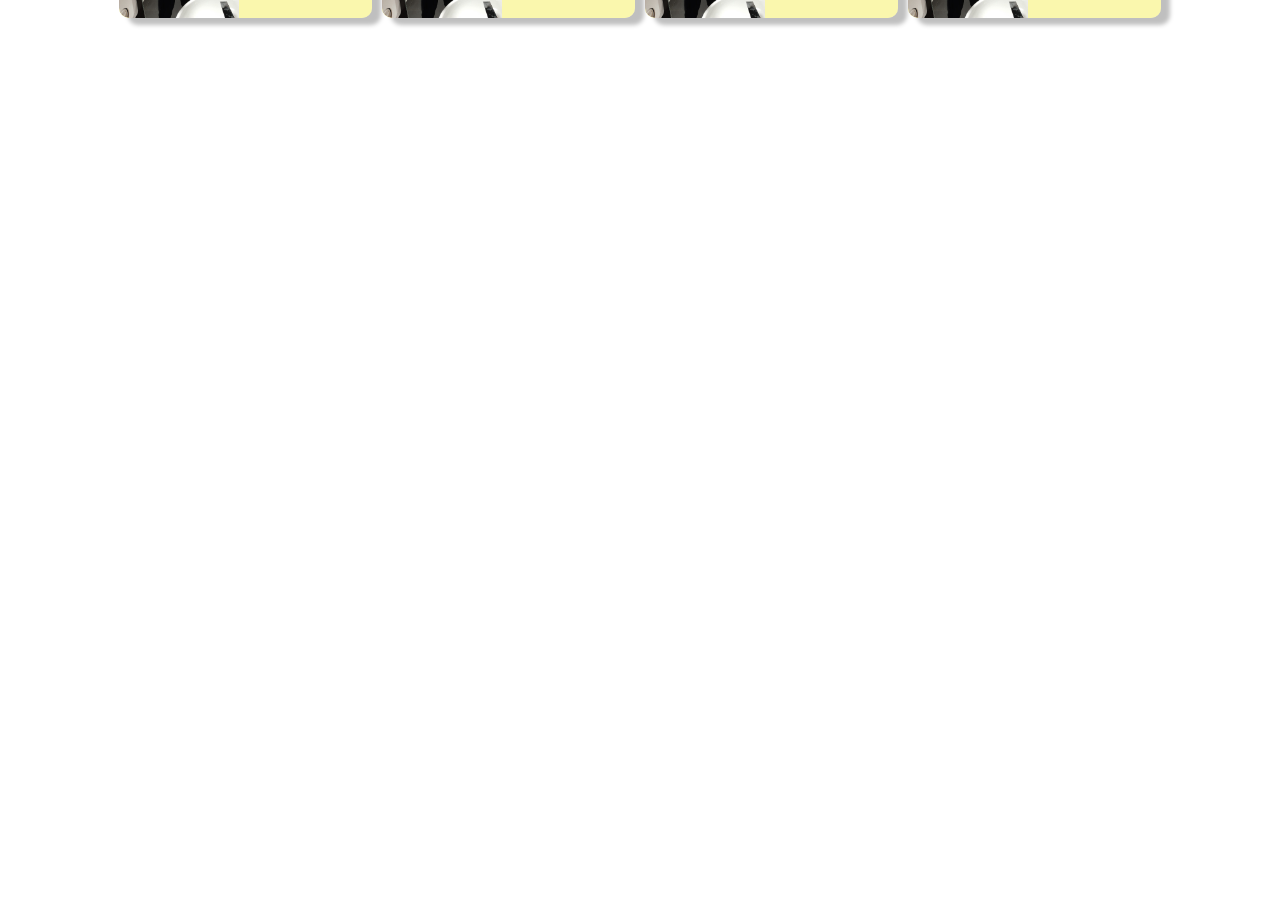
<file: DESKTOP/prueba.html>
<!DOCTYPE html>
<html lang="en">
<head>
  <meta charset="UTF-8">
  <meta name="viewport" content="width=device-width, initial-scale=1.0">
  <title>Document</title>
  <link rel="stylesheet" href="css/prueba.css" />
</head>
<body>
  <div class="card-equipo">
    <div class="card-jugadora">
      <img src="css/imagen/cris.jpeg" alt="cris" class="card-imagen">
      <div class="card-texto">
        <p>Nombre: Cris</p>
        <p>Posición: Revés</p>
        <p>Pala: Bullpadel y StarVie</p>
      </div>
    </div>

    <div class="card-jugadora">
      <img src="css/imagen/cris.jpeg" alt="cris" class="card-imagen">
      <div class="card-texto">
        <p>Nombre: Cris</p>
        <p>Posición: Revés</p>
        <p>Pala: Bullpadel y StarVie</p>
      </div>
    </div>

    <div class="card-jugadora">
      <img src="css/imagen/cris.jpeg" alt="cris" class="card-imagen">
      <div class="card-texto">
        <p>Nombre: Cris</p>
        <p>Posición: Revés</p>
        <p>Pala: Bullpadel y StarVie</p>
      </div>
    </div>

    <div class="card-jugadora">
      <img src="css/imagen/cris.jpeg" alt="cris" class="card-imagen">
      <div class="card-texto">
        <p>Nombre: Cris</p>
        <p>Posición: Revés</p>
        <p>Pala: Bullpadel y StarVie</p>
      </div>
    </div>

    <div class="card-jugadora">
      <img src="css/imagen/cris.jpeg" alt="cris" class="card-imagen">
      <div class="card-texto">
        <p>Nombre: Cris</p>
        <p>Posición: Revés</p>
        <p>Pala: Bullpadel y StarVie</p>
      </div>
    </div>

    <div class="card-jugadora">
      <img src="css/imagen/cris.jpeg" alt="cris" class="card-imagen">
      <div class="card-texto">
        <p>Nombre: Cris</p>
        <p>Posición: Revés</p>
        <p>Pala: Bullpadel y StarVie</p>
      </div>
    </div>

    <div class="card-jugadora">
      <img src="css/imagen/cris.jpeg" alt="cris" class="card-imagen">
      <div class="card-texto">
        <p>Nombre: Cris</p>
        <p>Posición: Revés</p>
        <p>Pala: Bullpadel y StarVie</p>
      </div>
    </div>

    <div class="card-jugadora">
      <img src="css/imagen/cris.jpeg" alt="cris" class="card-imagen">
      <div class="card-texto">
        <p>Nombre: Cris</p>
        <p>Posición: Revés</p>
        <p>Pala: Bullpadel y StarVie</p>
      </div>
    </div>
  </div>


</body>
</html>
</file>
<file: DESKTOP/css/login.css>
body {
  font-family: 'Segoe UI', Tahoma, Geneva, Verdana, sans-serif;
  background-color: #f9f9f9;
  margin: 0;
  padding: 0;
  display: flex;
  justify-content: center;
  align-items: center;
  height: 100vh;
}

.login-container {
  background-color: #fff;
  border-radius: 8px;
  box-shadow: 0 0 10px rgba(0, 0, 0, 0.1);
  width: 320px;
  padding: 30px;
  text-align: center;
}

form {
  margin-bottom: 20px;
}

h2 {
  margin-bottom: 20px;
  color: #333;
}

.form-group {
  margin-bottom: 20px;
  text-align: left;
}

label {
  display: block;
  margin-bottom: 8px;
  color: #666;
}

input[type="email"],
input[type="password"] {
  width: 100%;
  padding: 10px;
  border: 1px solid #ddd;
  border-radius: 4px;
  box-sizing: border-box;
}

button {
  width: 100%;
  padding: 12px;
  border: none;
  border-radius: 4px;
  background-color: #4caf50;
  color: #fff;
  font-size: 16px;
  cursor: pointer;
  transition: background-color 0.3s ease;
}

button:hover {
  background-color: #45a049;
}

.register-link {
  color: #666;
}

#register-link-btn {
  display: block;
  width: 100%;
  padding: 12px;
  border: 1px solid #007bff;
  border-radius: 4px;
  background-color: #007bff;
  color: #fff;
  font-size: 16px;
  cursor: pointer;
  transition: background-color 0.3s ease;
}

#register-link-btn:hover {
  background-color: #0056b3;
}
</file>
<file: DESKTOP/css/paginaInicioConLogin.css>
/****************************************/
/* ATOMS - PERSONALITY CONSISTENCY SYSTEM */
/****************************************/
/*
   SPACING SYSTEM (px)
   2 / 4 / 8 / 12 / 16 / 24 / 32 / 48 / 64 / 80 / 96 / 128

   FONT SIZE SYSTEM (px)
   10 / 12 / 14 / 16 / 18 / 20 / 24 / 30 / 36 / 44 / 52 / 62 / 74 / 86 / 98

   MAIN COLOR: #ebcc49
   GREY FOR TEXT: #424242
*/

/* ------------------------ */
/* GLOBAL/UNIVERSAL STYLES */
/* ------------------------ */
* {
  margin: 0;
  padding: 0;
  box-sizing: border-box;
}

/* ------------------------ */
/* GENERAL/REUSABLE STYLES */
/* ------------------------ */
html {
  font-size: 62.5%; /* 1rem = 10px */
}

body {
  margin: 0;
  font-family: Cambria, Cochin, Georgia, Times, 'Times New Roman', serif;
  font-size: 1.8rem;
  background-color: #f2f5f4;
  min-height: 100vh; /* Para que el cuerpo ocupe toda la altura de la pantalla */
  display: flex;
  flex-direction: column; /* Apilar los elementos verticalmente */
}

/* ------------------------ */
/* COMPONENT STYLES */
/* ------------------------ */

/*--------------- BARRA DE NAVEGACION ---------------*/

/* Estilos para el encabezado */
.header {
  display: flex;
  justify-content: space-between;
  align-items: center;
  padding: 1rem;
  width: 100%; 
  font-weight:900;
}

/* Estilos para el logo */
.logo-fleki {
  width: 8.5rem;
  height: 8.1875rem;
  position: relative;
  left: 2rem;
}

/* Estilo para el logo usuario */
.icono-usuario {
  width: 6.3125rem;
  height: 6.625rem;
  cursor: pointer;
}

/* Estilos para el texto del equipo */
.fleki-bolas-padel-team {
  color: #002B09;
  font-size: 1.8rem;
  margin-left: 2rem;
  cursor: pointer;
}

.fleki-bolas-padel-team:hover{
  color:#F2EB32;
}

.sobre-el-equipo {
  color: #002B09;
  font-size: 1.8rem;
  margin-left: 2rem;
  cursor: pointer;
}

.sobre-el-equipo:hover{
  color:#F2EB32;
}

.contacto {
  color: #002B09;
  font-size: 1.8rem;
  margin-left: 2rem;
  cursor: pointer;
}

.contacto:hover{
  color:#F2EB32;
}

.carrito{
  color: #002B09;
  font-size: 1.8rem;
  margin-left: 2rem;
  cursor: pointer;
}

.carrito:hover{
  color:#F2EB32;
}


/* Estilo zona 2 */

.texto-zona-2 {
  font-size: 4rem; 
  text-align: center; 
  color: #F2EB32; 
  background-color: #8D12C9; 
  padding: 2rem; 
  margin-bottom: 10rem;
  width: 100%; 
  box-shadow: 0 4px 8px rgba(0, 0, 0, 0.8);
  text-shadow: 2px 2px 4px rgba(0, 0, 0, 0.5); 
  letter-spacing: 2px; 
  text-transform: uppercase; 
}


/* Barra de búsqueda / zona 3 */

.contenedor-busqueda {
  display: flex;
  align-items: center;
  justify-content: center;
}

#search-input {
  padding: 10px;
  font-size: 16px;
  border: 1px solid #ccc;
  border-radius: 4px;
  width: 700px;
}

#search-btn {
  padding: 10px 20px;
  background-color: #F2EB32;
  color: #fff;
  border: none;
  border-radius: 4px;
  margin-left: 10px;
  cursor: pointer;
}

#search-btn:hover {
  background-color: #620062;
}

/* CALENDARIO */

.calendario {
  text-align: center;
  overflow-x: auto;
  width: 100%; 
  margin: 0 auto; 
  margin-top: 5rem;
  display: flex; 
  justify-content: space-between; 
  
}

.mes{
  width: 50rem;
  flex-shrink: 0;
  max-width: 45rem;
  margin-right: 3rem;
  margin-left: 2rem;
}

.calendario h1 {
  grid-area: titulo; 
}

ol{
  list-style: none;
  display: grid;
  grid-template-columns: repeat(7, 1fr);
  padding: 0;
}

li{
  padding-top: 1rem;
}

.dias-semana{
  background-color: #C76DEE;
  font-weight: 900;
  text-align: center;
}

.primer-dia-febrero{
  grid-column-start: 4;
}

.primer-dia-marzo{
  grid-column-start: 5;
}

.primer-dia-abril{
  grid-column-start: 1;
}

.primer-dia-mayo{
  grid-column-start: 4;
}

.primer-dia-junio{
  grid-column-start: 6;
}

.dia-con-entrenos {
  position: relative; 
}

.bola-entrenos {
  width: 2rem; 
  height: auto; 
  position: absolute; 
  top: 60%; 
  left: 80%; 
  transform: translate(-50%, -50%); 
  cursor: pointer;
}

.dia-con-torneos {
  position: relative; 
}

.torneos {
  width: 4rem; 
  height: auto; 
  position: absolute; 
  top: 60%; 
  left: 80%; 
  transform: translate(-50%, -50%); 
  cursor: pointer;
}

.dia-con-ligas {
  position: relative; 
}

.ligas {
  width: 4rem; 
  height: auto; 
  position: absolute; 
  top: 60%; 
  left: 80%; 
  transform: translate(-50%, -50%); 
  cursor: pointer;
}

.tarjeta-informacion {
  width: 23rem;
  text-align: left;
  display: none; 
  position: absolute;
  background-color: #F2EB32;
  border: 1px solid #ccc;
  padding: 10px;
  z-index: 200;
}

.dia-con-entrenos:hover .tarjeta-informacion {
  display: block; 
}

.dia-con-torneos:hover .tarjeta-informacion {
  display: block; 
}

.dia-con-ligas:hover .tarjeta-informacion {
  display: block; 
}

/* Estilo de la barra de desplazamiento del calendario */

.calendario::-webkit-scrollbar {
  height: 1rem;
}

.calendario::-webkit-scrollbar-thumb {
  background-color: #F2EB32; 
  border-radius: 2rem; 

}

.calendario::-webkit-scrollbar-track {
  background-color: #8D12C9; 
  margin-top: 120px;
}





/* Estilos para el menú de navegación */
.navegacion {
  display: flex;
  justify-content: space-between;
  align-items: center;
  padding: 1rem;
  background: linear-gradient(180deg, #8D12C9 0%, #C76DEE 46.82%, #F2F5F3 87.78%);
  width: 100%; 
}

/* Estilo zona 1 */

.contenedor-zona-1{
  position: relative;
}

.imagen-zona-1-1 {
  position:absolute;
  width: 100%; 
  height: 50rem; 
  max-width: 100%; 
  flex-shrink: 0; 
  opacity: 0.5;
  top: 7rem;
}

.imagen-zona-1-2 {
  position:relative;
  width: 50%; 
  height: 70rem; 
  max-width: 50%; 
  flex-shrink: 0; 
  margin:auto;
  top:50%;
  left:25%;
}



/*--------------- FOOTER ---------------*/
/*SPACING SYSTEM (px)
2 / 4 / 8 / 12 / 16 / 24 / 32 / 48 / 64 / 80 / 96 / 128*/
footer {
  font-size: 1.6rem;
  padding: 4rem 2rem; /* Ajustar los valores de padding */
  background: linear-gradient(180deg, #F2F5F3 0%, #C76DEE 46.82%, #8D12C9 87.78%);
  overflow: auto; 
  margin-top: 20rem;
}

.grid--footer-cols {
  display: grid;
  grid-template-columns: repeat(auto-fit, minmax(250px, 1fr)); 
  gap: 2rem; 
}

.footer-heading {
  font-size: 2.4rem;
  font-weight: 500;
  margin-bottom: 4rem;
}

.footer-nav {
  list-style: none;
  display: flex;
  flex-direction: column;
  gap: 2.4rem;
}

.footer-link:link,
.footer-link:visited {
  text-decoration: none;
  font-size: 1.6rem;
  color: #424242;
  transition: all 0.3s;
}

.footer-link:hover,
.footer-link:active {
  color: #ebcc49;
}

.logo{
  width: 15rem;
  height: 15rem;
}
.logo-col {
  display: flex;
  flex-direction: column;
}

.footer-logo {
  display: block;
  margin-bottom: 3.2rem;
}

.social-links {
  list-style: none;
  display: flex;
  gap: 2.4rem;
}

.redes {
  width: 3.2rem;
  height: 3.2rem;
  margin-top: 1rem;
  margin-right: 4rem;
  background-color: #4242420b;
  box-shadow: 0 0 10px rgba(0, 0, 0, 0.3);
  border-radius: 50%;
  padding: 2rem;
  cursor: pointer;
}

.social-icon {
  height: 2.4rem;
  width: 2.4rem;
}

.copyright {
  font-size: 1.4rem;
  line-height: 1.6;
  color: #424242;
  margin-top: auto;
}


.contacts {
  font-style: normal;
  font-size: 1.6rem;
  line-height: 1.6;
}

.address {
  margin-bottom: 2.4rem;
}

.idioma-boton {
  padding: 1.2rem 8rem 1.2rem 8rem;
  font-weight: 700;
  font-size: 1.6rem;
  border: 2px solid #424242;
  color: #424242;
  border-radius: 0.5rem;
  background-color: #4242420b;
  cursor: pointer;

}
</file>
<file: DESKTOP/css/prueba.css>
/* ESTILO CARD JUGADORAS */

.card-equipo {
  display: flex;
  flex-wrap: wrap; 
  justify-content: center; 
  gap: 10px; 
  margin-top: -20rem;
}

.card-jugadora {
  width: 20%; 
  height: 10rem;
  border-radius: 10px;
  overflow: hidden;
  background: rgba(242, 235, 50, 0.40);
  box-shadow: 9px 7px 4px 0px rgba(0, 0, 0, 0.25);
  transition: transform 0.3s ease;
  display: flex; 
}

.card-imagen{
  width: 50%; 
  height: auto; 
  border-top-left-radius: 10px; 
  border-bottom-left-radius: 10px; 
}

.card-texto {
  text-shadow: 0px 4px 4px rgba(0, 0, 0, 0.5);
  font-family:Cambria, Cochin, Georgia, Times, 'Times New Roman', serif;
  font-size: 0.4 rem;
  font-weight: 100;
}

.card-texto p {
  margin-left: 0.3rem;
  color: #2F4637; 
  text-shadow: 1px 1px 2px rgba(0, 0, 0, 0.5);
  text-align: center;
  padding:0.2rem;
}

/*ESTILO CARD TIEMPO */

.card-tiempo {
  display: flex;
  justify-content: center; /* Centra horizontalmente */
  align-items: center; /* Centra verticalmente */
  width: 100vw; /* Ocupa el ancho completo de la pantalla */
  max-width: 1500px; /* Ancho máximo para el contenido */
  margin-top: 10rem;
  margin-bottom: 10rem;
  margin-left: auto; /* Margen izquierdo automático para centrar horizontalmente */
  margin-right: auto;
}

.card-dias {
  width: 10%; 
  height: 15rem;
  border-radius: 10px;
  background: linear-gradient(180deg, #8D12C9 20%, #C76DEE 60%, #F2F5F3 95%);
  box-shadow: 9px 7px 4px 0px rgba(0, 0, 0, 0.25);
  transition: transform 0.3s ease;
  display: flex; 
  align-items: center;
  margin-left: 4rem;
}

.card-icono{
  width: 100%; 
  height: auto; 
  border-top-left-radius: 10px; 
  border-bottom-left-radius: 10px; 
  justify-content: center;
  align-items: center;
}

.card-texto-lunes {
  margin-left: 3rem;
  text-shadow: 0px 4px 4px rgba(0, 0, 0, 0.5);
  font-family:Cambria, Cochin, Georgia, Times, 'Times New Roman', serif;
  font-size: 0.7 rem;
  font-weight: 400;
  text-align: center;
}

.card-texto p {
  color: #2F4637; 
  text-shadow: 1px 1px 2px rgba(0, 0, 0, 0.5);
  text-align: center;
  padding:0.2rem;
  width: 100%;
  text-align: center;
}
</file>
